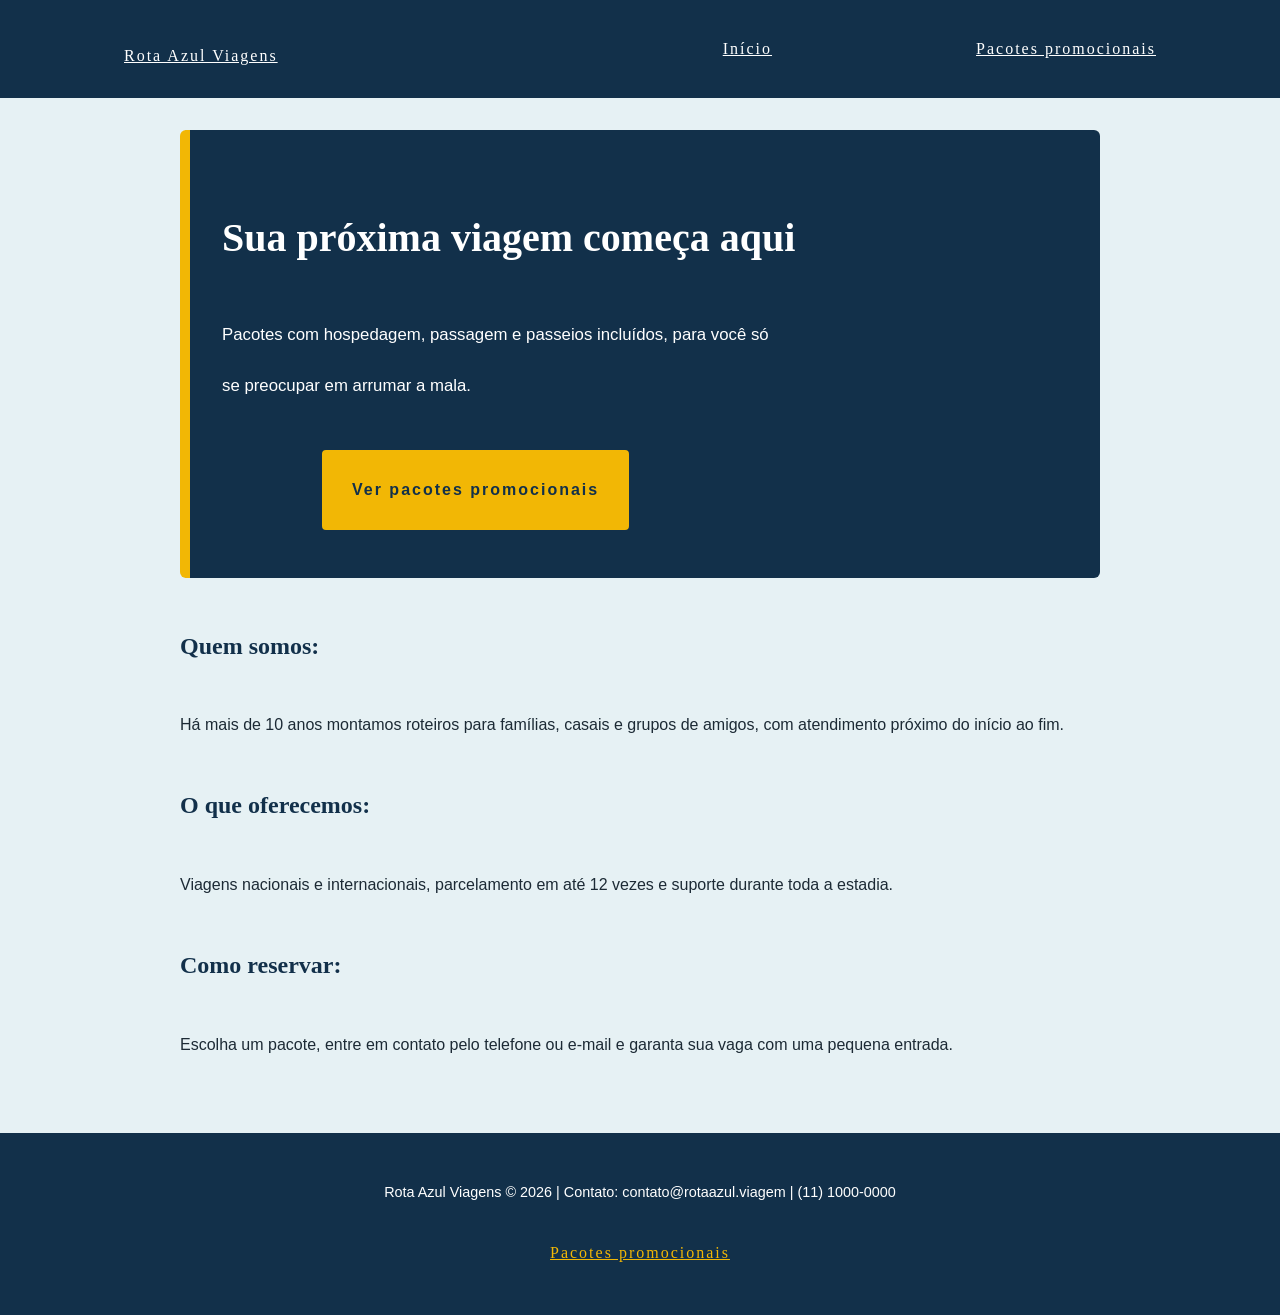
<file: index.html>
<!DOCTYPE html>
<html lang="pt-BR">
<head>
<meta charset="UTF-8">
<meta name="viewport" content="width=device-width, initial-scale=1">
<title>Rota Azul Viagens | Início</title>
<link rel="stylesheet" href="style.css">
</head>
<body>

<header>
  <a class="marca" href="index.html">Rota Azul Viagens</a>
  <nav>
    <a class="ativo" href="index.html">Início</a>
    <a href="pacotes_promocionais.html">Pacotes promocionais</a>
  </nav>
</header>

<main>
  <div class="destaque">
    <h1>Sua próxima viagem começa aqui</h1>
    <p>Pacotes com hospedagem, passagem e passeios incluídos, para você só se preocupar em arrumar a mala.</p>
    <a class="botao" href="pacotes_promocionais.html">Ver pacotes promocionais</a>
  </div>

  <div class="colunas">
    <section>
      <h2>Quem somos:</h2>
      <p>Há mais de 10 anos montamos roteiros para famílias, casais e grupos de amigos, com atendimento próximo do início ao fim.</p>
    </section>
    <section>
      <h2>O que oferecemos:</h2>
      <p>Viagens nacionais e internacionais, parcelamento em até 12 vezes e suporte durante toda a estadia.</p>
    </section>
    <section>
      <h2>Como reservar:</h2>
      <p>Escolha um pacote, entre em contato pelo telefone ou e-mail e garanta sua vaga com uma pequena entrada.</p>
    </section>
  </div>
</main>

<footer>
  <p>Rota Azul Viagens &copy; 2026 | Contato: contato@rotaazul.viagem | (11) 1000-0000</p>
  <p><a href="pacotes_promocionais.html">Pacotes promocionais</a></p>
</footer>

</body>
</html>
</file>
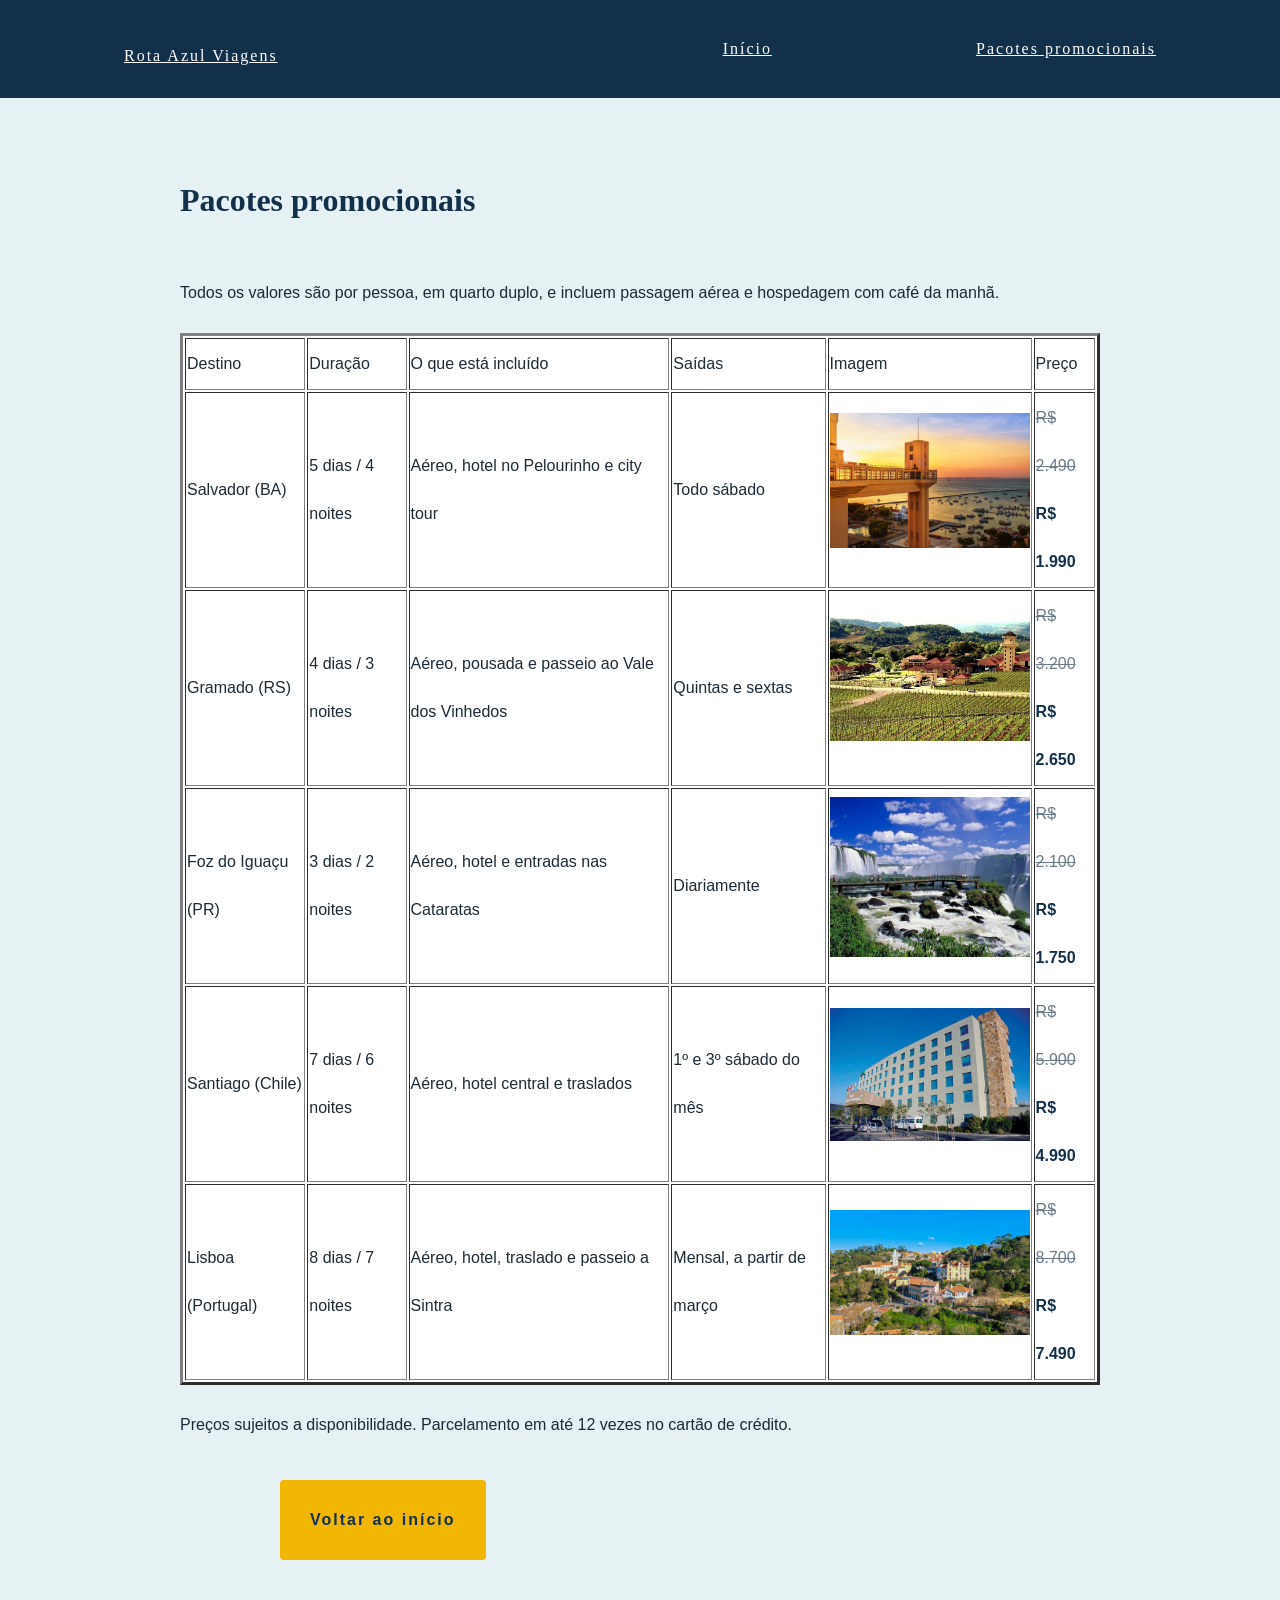
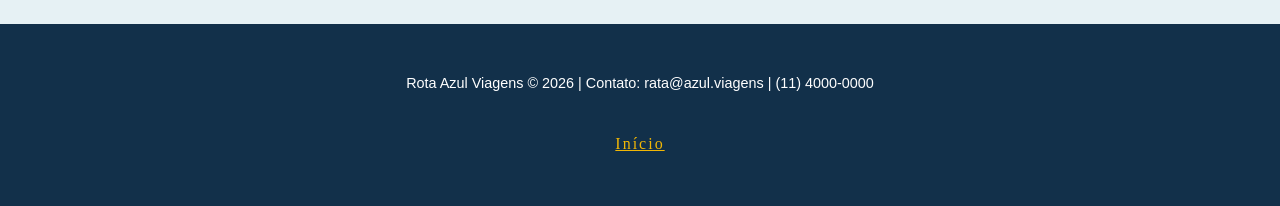
<file: pacotes_promocionais.html>
<!DOCTYPE html>
<html lang="pt-BR">
<head>
<meta charset="UTF-8">
<meta name="viewport" content="width=device-width, initial-scale=1">
<title>Rota Azul Viagens | Pacotes promocionais</title>
<link rel="stylesheet" href="style.css">
</head>
<body>

<header>
  <a class="marca" href="index.html">Rota Azul Viagens</a>
  <nav>
    <a href="index.html">Início</a>
    <a class="ativo" href="pacotes_promocionais.html">Pacotes promocionais</a>
  </nav>
</header>

<main>
  <h1>Pacotes promocionais</h1>
  <p>Todos os valores são por pessoa, em quarto duplo, e incluem passagem aérea e hospedagem com café da manhã.</p>

  <div class="rolagem">
  <table border="3">
    <tr>
      <td>Destino</td>
      <td>Duração</td>
      <td>O que está incluído</td>
      <td>Saídas</td>
      <td>Imagem</td>
      <td>Preço</td>
    </tr>
    <tr>
      <td>Salvador (BA)</td>
      <td>5 dias / 4 noites</td>
      <td>Aéreo, hotel no Pelourinho e city tour</td>
      <td>Todo sábado</td>
      <td><img src="img/img1.jpg" width="200px"></td>
      <td class="preco"><s>R$ 2.490</s>R$ 1.990</td>
    </tr>
        <tr>
      <td>Gramado (RS)</td>
      <td>4 dias / 3 noites</td>
      <td>Aéreo, pousada e passeio ao Vale dos Vinhedos</td>
      <td>Quintas e sextas</td>
      <td><img src="img/img2.jpg" width="200px"></td>
      <td class="preco"><s>R$ 3.200</s>R$ 2.650</td>
    </tr>
    <tr>
      <td>Foz do Iguaçu (PR)</td>
      <td>3 dias / 2 noites</td>
      <td>Aéreo, hotel e entradas nas Cataratas</td>
      <td>Diariamente</td>
      <td><img src="img/img3.jpg" width="200px"></td>
      <td class="preco"><s>R$ 2.100</s>R$ 1.750</td>
    </tr>
    <tr>
      <td>Santiago (Chile)</td>
      <td>7 dias / 6 noites</td>
      <td>Aéreo, hotel central e traslados</td>
      <td>1º e 3º sábado do mês</td>
      <td><img src="img/img4.jpg" width="200px"></td>
      <td class="preco"><s>R$ 5.900</s>R$ 4.990</td>
    </tr>
    <tr>
      <td>Lisboa (Portugal)</td>
      <td>8 dias / 7 noites</td>
      <td>Aéreo, hotel, traslado e passeio a Sintra</td>
      <td>Mensal, a partir de março</td>
      <td><img src="img/img5.avif" width="200px"></td>
      <td class="preco"><s>R$ 8.700</s>R$ 7.490</td>
    </tr>
  </table>
  </div>

  <p class="aviso">Preços sujeitos a disponibilidade. Parcelamento em até 12 vezes no cartão de crédito.</p>
  <p><a class="botao" href="index.html">Voltar ao início</a></p>
</main>

<footer>
  <p>Rota Azul Viagens &copy; 2026 | Contato: rata@azul.viagens | (11) 4000-0000</p>
  <p><a href="index.html">Início</a></p>
</footer>

</body>
</html>
</file>
<file: style.css>
:root {
    --cor-primaria: #12304a;
    --cor-secundaria: #1f6f8b;
    --cor-fundo: #e6f1f4;
    --cor-destaque: #f2b705;
    --cor-texto: #1c2a35;
    --cor-clara: #fff;
}

* {
    box-sizing: border-box;
}

body {
    margin: 0;
    font-family: Verdana, Geneva, sans-serif;
    color: var(--cor-texto);
    background: var(--cor-fundo);
    line-height: 3;
}

h1,
h2,
header {
    font-family: Georgia, 'Times New Roman', Times, serif;
}

h1,
h2 {
    color: var(--cor-primaria);
}

header {
    background: var(--cor-primaria);
    color: var(--cor-clara);
    padding: 18px 24px;
    display: flex;
    align-items: center;
    justify-content: space-between;
}

a {
    margin-top: 0.9rem;
    color: var(--cor-clara);
    font-size: 1rem;
    background: linear-gradient(90deg, var(--cor-destaque), var(--cor-fundo)) no-repeat 0 100% / 0% 2px;
    transition: color 0.1s, background-size 0.3s ease;
    margin-left: 100px;
    margin-right: 100px;
    font-family: 'Times New Roman', Times, serif;
    letter-spacing: 2px;
}

a:hover {
    color: #5f5f5f;
    background-size: 100% 2px;
    text-decoration: none;
}

main {
    max-width: 960px;
    margin: 0 auto;
    padding: 32px 20px 48px;
}


.destaque {
    background: var(--cor-primaria);
    color: var(--cor-clara);
    border-radius: 6px;
    padding: 48px 32px;
    margin-bottom: 32px;
    border-left: 10px solid var(--cor-destaque);
}


.destaque h1 {
    color: var(--cor-clara);
    font-size: 2.5rem;
    margin: 0 0 12px;
}

.destaque p {
    max-width: 60ch;
    margin: 0 0 24px;
    font-size: 1.05rem;
}

.botao {
    display: inline-block;
    background: var(--cor-destaque);
    color: var(--cor-primaria);
    font-weight: bold;
    text-decoration: none;
    padding: 14px 28px;
    border-radius: 4px;
    border: 2px solid var(--cor-destaque);
    font-family: 'Franklin Gothic Medium', 'Arial Narrow', Arial, sans-serif;
}


.botao:hover {
    background: var(--cor-clara);
    transition: 0.3s;
    border-color: var(--cor-clara);
}

table tr:hover td {
    background: #fff6d7;
}

td.preco {
    font-weight: bold;
    color: var(--cor-primaria);
}

td.preco s {
    display: block;
    font-weight: normal;
    color: #6b7c88;
}

footer {
    background: var(--cor-primaria);
    color: var(--cor-clara);
    padding: 24px;
    text-align: center;
    font-size: 0.9rem;
}

footer a {
    color: var(--cor-destaque);
}

.rolagem {
    background-color: white;
}
</file>
